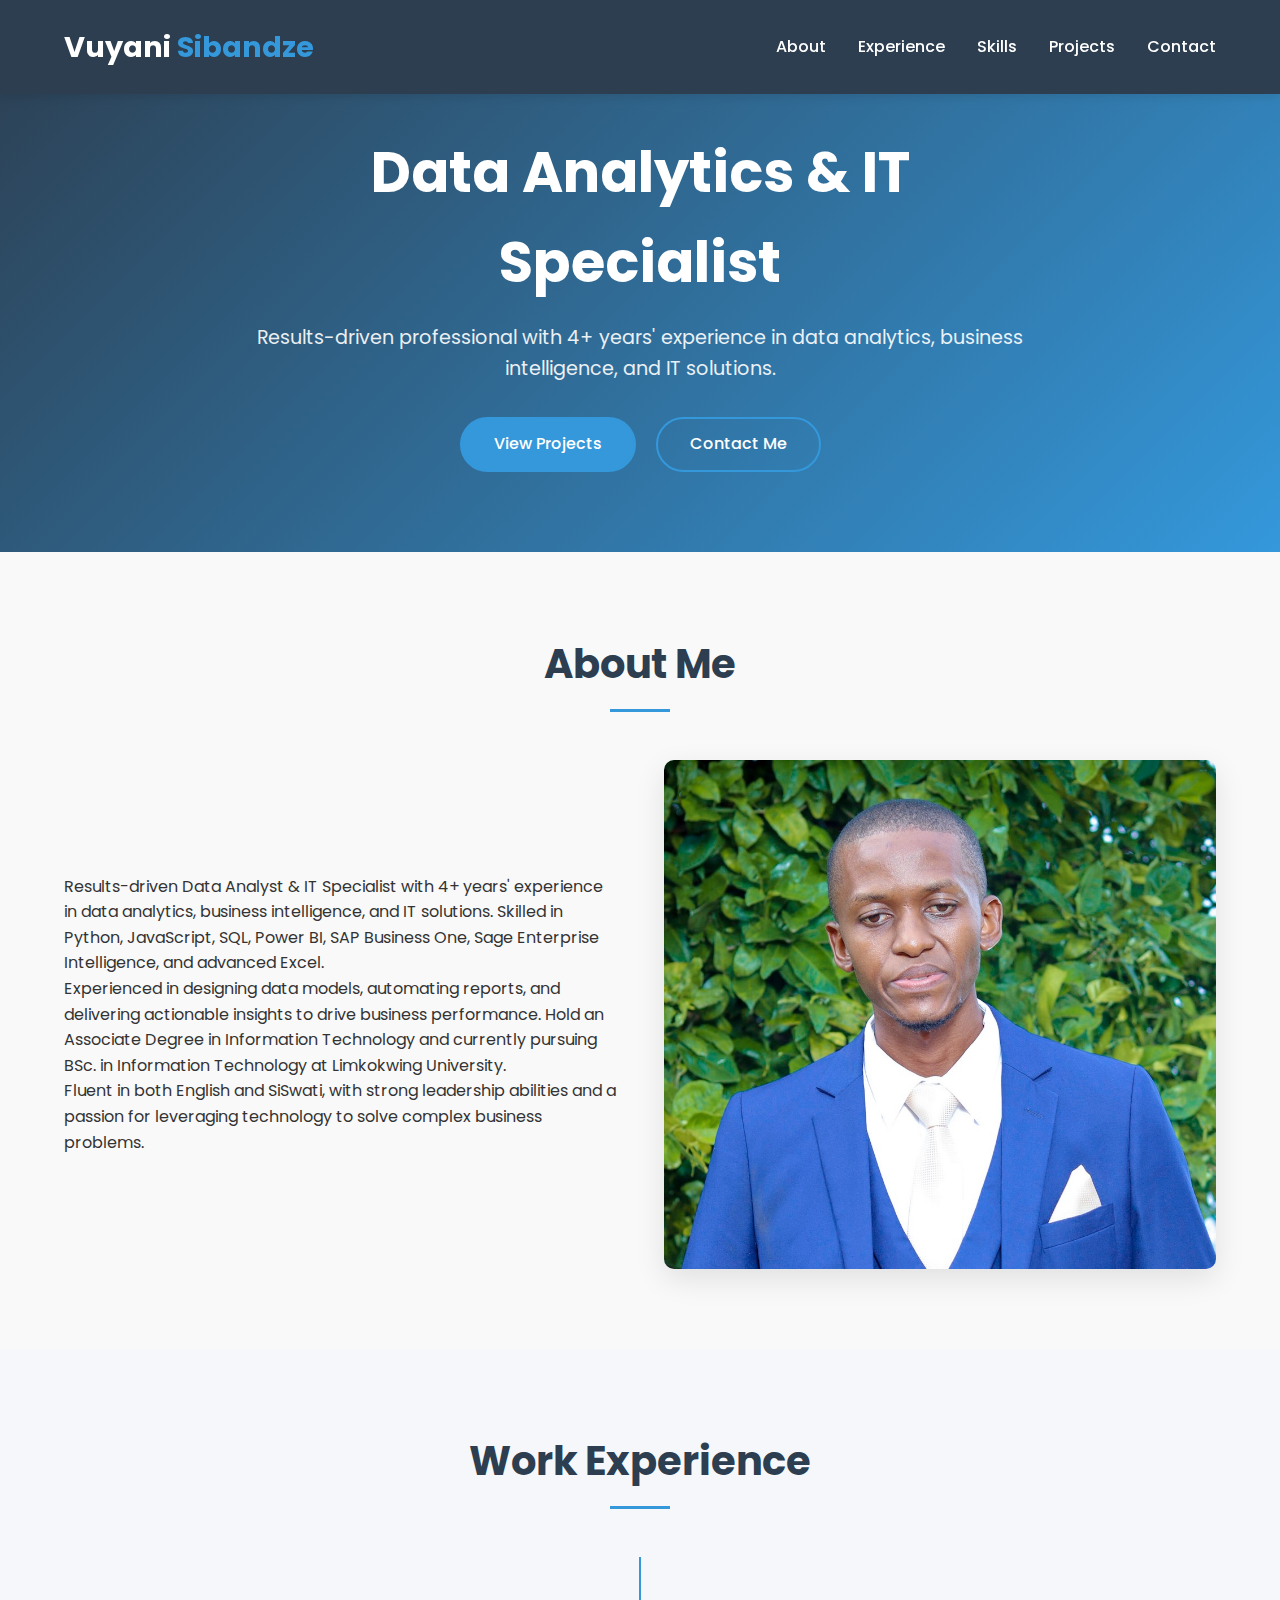
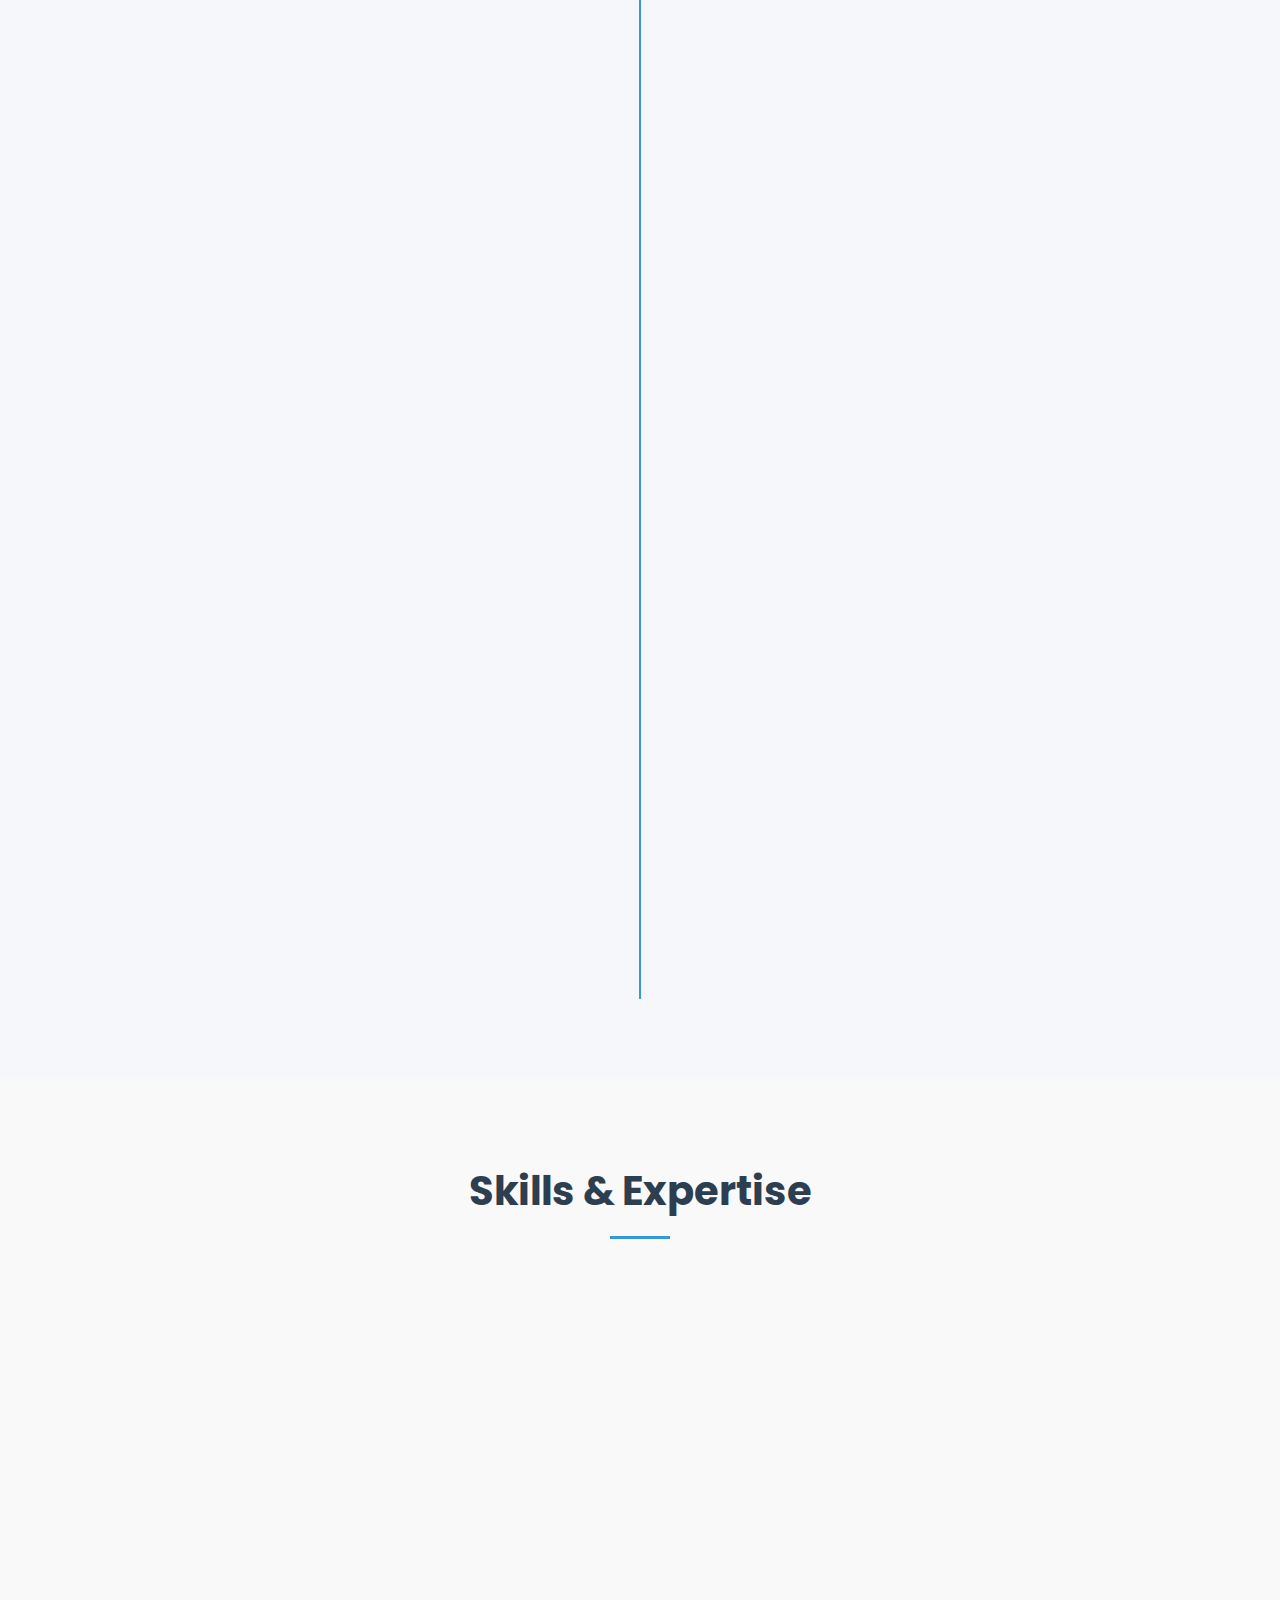
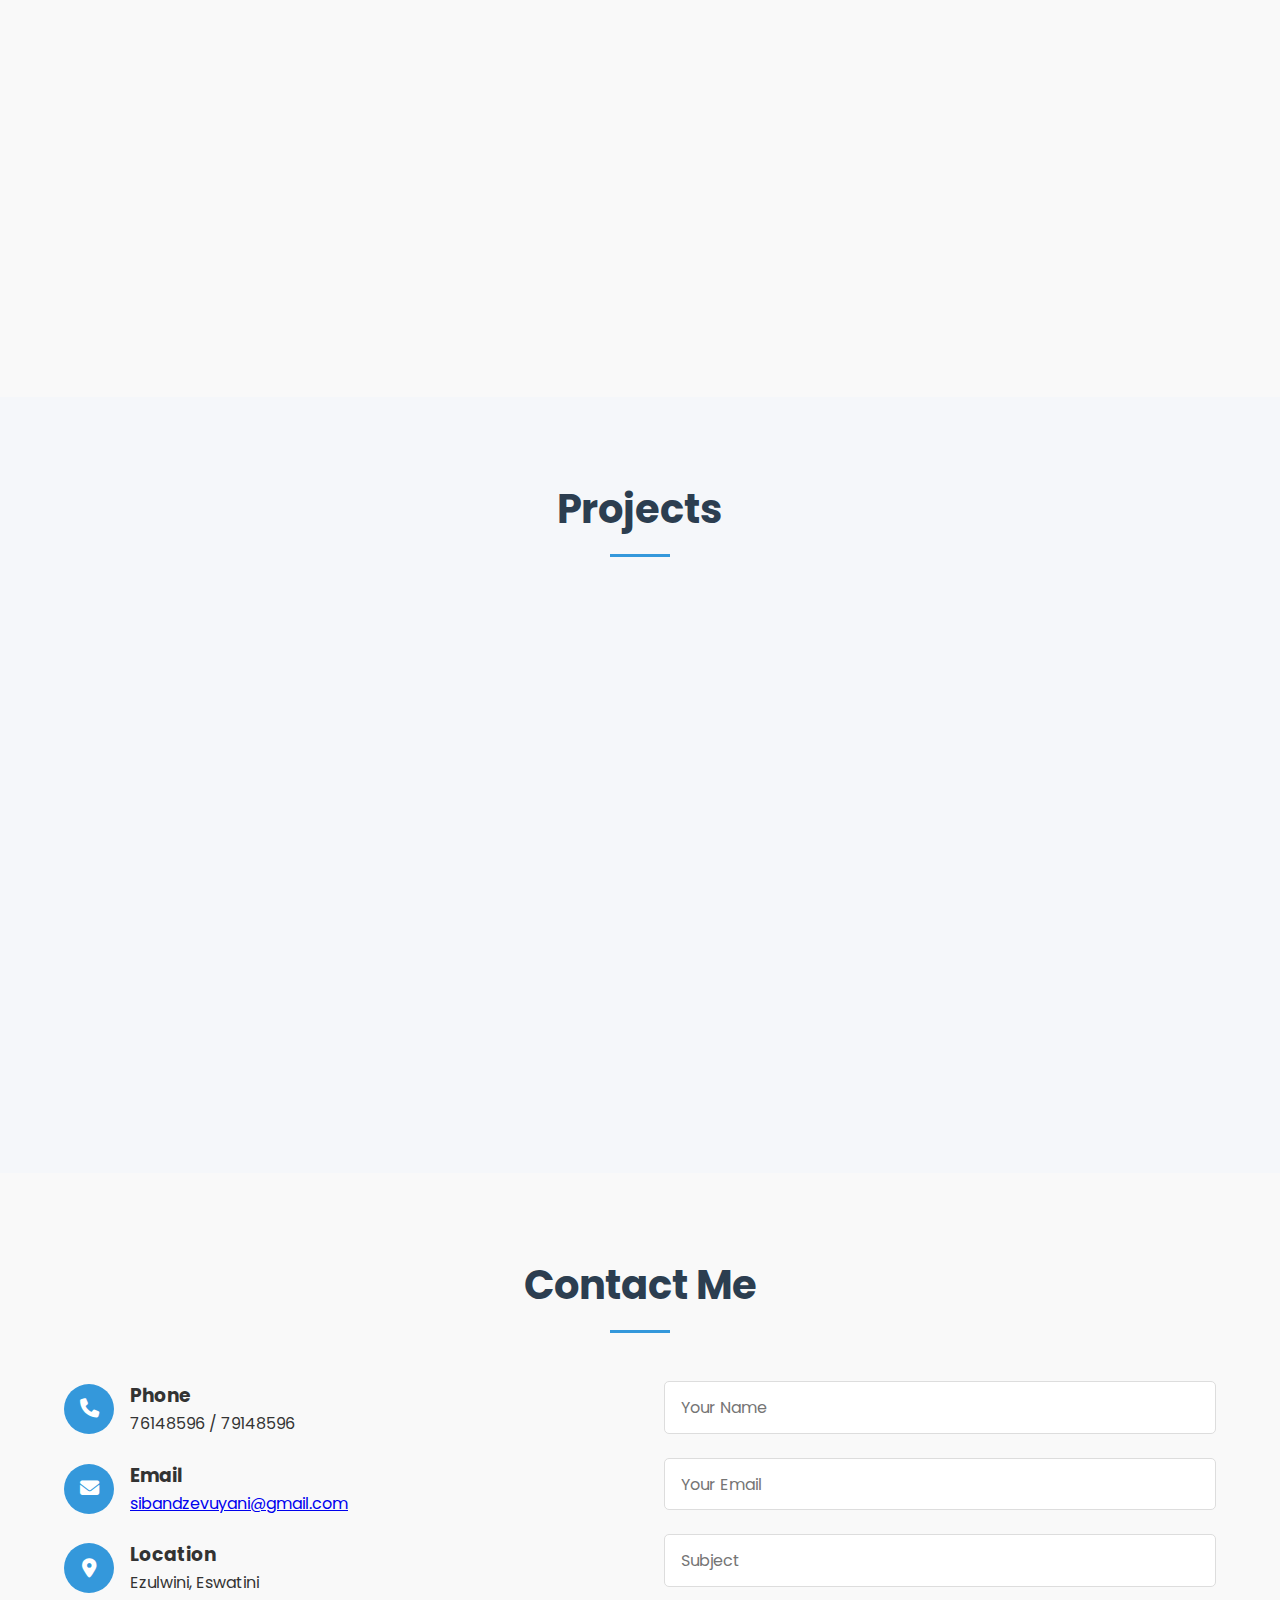
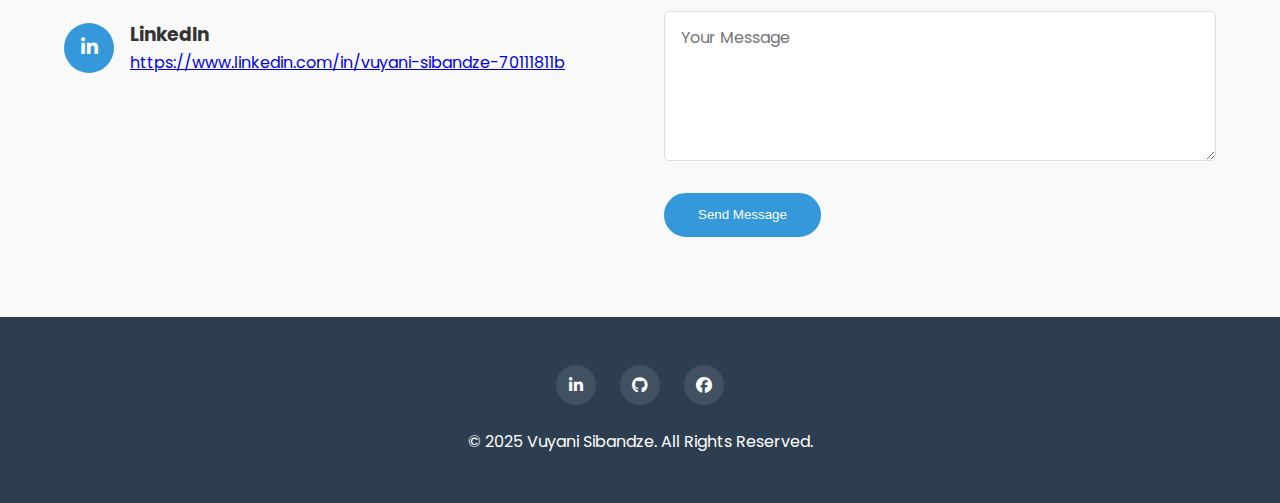
<file: index.html>
<!DOCTYPE html>
<html lang="en">
<head>
    <meta charset="UTF-8">
    <meta name="viewport" content="width=device-width, initial-scale=1.0">
    <title>Vuyani Sibandze - Data Analytics & IT Specialist Portfolio</title>
    <link href="https://fonts.googleapis.com/css2?family=Poppins:wght@300;400;500;600;700&display=swap" rel="stylesheet">
    <link rel="stylesheet" href="https://cdnjs.cloudflare.com/ajax/libs/font-awesome/6.4.0/css/all.min.css">
    <style>
        :root {
            --primary-color: #3498db;
            --secondary-color: #2c3e50;
            --accent-color: #e74c3c;
            --light-color: #ecf0f1;
            --dark-color: #2c3e50;
            --text-color: #333;
            --transition: all 0.3s ease;
        }
        
        * {
            margin: 0;
            padding: 0;
            box-sizing: border-box;
        }
        
        body {
            font-family: 'Poppins', sans-serif;
            line-height: 1.6;
            color: var(--text-color);
            background-color: #f9f9f9;
            scroll-behavior: smooth;
        }
        
        .container {
            width: 90%;
            max-width: 1200px;
            margin: 0 auto;
        }
        
        /* Header & Navigation */
        header {
            background-color: var(--secondary-color);
            color: white;
            position: fixed;
            width: 100%;
            top: 0;
            z-index: 1000;
            box-shadow: 0 2px 10px rgba(0, 0, 0, 0.1);
        }
        
        nav {
            display: flex;
            justify-content: space-between;
            align-items: center;
            padding: 1.5rem 0;
        }
        
        .logo {
            font-size: 1.8rem;
            font-weight: 700;
            color: white;
        }
        
        .logo span {
            color: var(--primary-color);
        }
        
        .nav-links {
            display: flex;
            list-style: none;
        }
        
        .nav-links li {
            margin-left: 2rem;
        }
        
        .nav-links a {
            color: white;
            text-decoration: none;
            font-weight: 500;
            transition: var(--transition);
            padding: 0.5rem 0;
            position: relative;
        }
        
        .nav-links a:after {
            content: '';
            position: absolute;
            width: 0;
            height: 2px;
            bottom: 0;
            left: 0;
            background-color: var(--primary-color);
            transition: var(--transition);
        }
        
        .nav-links a:hover:after {
            width: 100%;
        }
        
        .burger {
            display: none;
            cursor: pointer;
        }
        
        .burger div {
            width: 25px;
            height: 3px;
            background-color: white;
            margin: 5px;
            transition: var(--transition);
        }
        
        /* Hero Section */
        .hero {
            padding: 8rem 0 5rem;
            background: linear-gradient(135deg, var(--secondary-color) 0%, var(--primary-color) 100%);
            color: white;
            text-align: center;
        }
        
        .hero-content {
            max-width: 800px;
            margin: 0 auto;
        }
        
        .hero h1 {
            font-size: 3.5rem;
            margin-bottom: 1rem;
        }
        
        .hero p {
            font-size: 1.2rem;
            margin-bottom: 2rem;
            opacity: 0.9;
        }
        
        .btn {
            display: inline-block;
            background-color: var(--primary-color);
            color: white;
            padding: 0.8rem 2rem;
            border-radius: 50px;
            text-decoration: none;
            font-weight: 500;
            transition: var(--transition);
            border: 2px solid var(--primary-color);
        }
        
        .btn:hover {
            background-color: transparent;
            transform: translateY(-3px);
            box-shadow: 0 10px 20px rgba(0, 0, 0, 0.1);
        }
        
        .btn-outline {
            background-color: transparent;
            margin-left: 1rem;
        }
        
        .btn-outline:hover {
            background-color: var(--primary-color);
        }
        
        /* Sections */
        section {
            padding: 5rem 0;
        }
        
        .section-title {
            text-align: center;
            margin-bottom: 3rem;
        }
        
        .section-title h2 {
            font-size: 2.5rem;
            color: var(--secondary-color);
            position: relative;
            display: inline-block;
            padding-bottom: 1rem;
        }
        
        .section-title h2:after {
            content: '';
            position: absolute;
            width: 60px;
            height: 3px;
            background-color: var(--primary-color);
            bottom: 0;
            left: 50%;
            transform: translateX(-50%);
        }
        
        /* About Section */
        .about-content {
            display: flex;
            align-items: center;
            gap: 3rem;
        }
        
        .about-text {
            flex: 1;
        }
        
        .about-image {
            flex: 1;
            border-radius: 10px;
            overflow: hidden;
            box-shadow: 0 10px 30px rgba(0, 0, 0, 0.1);
        }
        
        .about-image img {
            width: 100%;
            height: auto;
            display: block;
            transition: var(--transition);
        }
        
        .about-image:hover img {
            transform: scale(1.05);
        }
        
        /* Experience Section */
        .timeline {
            position: relative;
            max-width: 800px;
            margin: 0 auto;
        }
        
        .timeline:before {
            content: '';
            position: absolute;
            left: 50%;
            width: 2px;
            height: 100%;
            background-color: var(--primary-color);
            transform: translateX(-50%);
        }
        
        .timeline-item {
            width: 50%;
            padding: 20px 40px;
            position: relative;
        }
        
        .timeline-item:nth-child(odd) {
            left: 0;
        }
        
        .timeline-item:nth-child(even) {
            left: 50%;
        }
        
        .timeline-content {
            background-color: white;
            padding: 20px;
            border-radius: 5px;
            box-shadow: 0 5px 15px rgba(0, 0, 0, 0.1);
            position: relative;
        }
        
        .timeline-content:after {
            content: '';
            position: absolute;
            width: 20px;
            height: 20px;
            background-color: white;
            top: 10px;
            transform: rotate(45deg);
        }
        
        .timeline-item:nth-child(odd) .timeline-content:after {
            right: -10px;
        }
        
        .timeline-item:nth-child(even) .timeline-content:after {
            left: -10px;
        }
        
        .timeline-date {
            font-weight: 600;
            color: var(--primary-color);
            margin-bottom: 5px;
        }
        
        .timeline-title {
            font-size: 1.2rem;
            margin-bottom: 10px;
        }
        
        /* Skills Section */
        .skills-container {
            display: grid;
            grid-template-columns: repeat(auto-fill, minmax(300px, 1fr));
            gap: 2rem;
        }
        
        .skill-category {
            background-color: white;
            padding: 2rem;
            border-radius: 10px;
            box-shadow: 0 5px 15px rgba(0, 0, 0, 0.05);
            transition: var(--transition);
        }
        
        .skill-category:hover {
            transform: translateY(-5px);
            box-shadow: 0 10px 25px rgba(0, 0, 0, 0.1);
        }
        
        .skill-category h3 {
            color: var(--secondary-color);
            margin-bottom: 1.5rem;
            position: relative;
            padding-bottom: 0.5rem;
        }
        
        .skill-category h3:after {
            content: '';
            position: absolute;
            width: 40px;
            height: 2px;
            background-color: var(--primary-color);
            bottom: 0;
            left: 0;
        }
        
        .skill-list {
            list-style: none;
        }
        
        .skill-list li {
            margin-bottom: 0.8rem;
            display: flex;
            align-items: center;
        }
        
        .skill-list li:before {
            content: '▹';
            color: var(--primary-color);
            margin-right: 10px;
        }
        
        /* Projects Section */
        .projects-grid {
            display: grid;
            grid-template-columns: repeat(auto-fill, minmax(350px, 1fr));
            gap: 2rem;
        }
        
        .project-card {
            background-color: white;
            border-radius: 10px;
            overflow: hidden;
            box-shadow: 0 5px 15px rgba(0, 0, 0, 0.05);
            transition: var(--transition);
        }
        
        .project-card:hover {
            transform: translateY(-5px);
            box-shadow: 0 10px 25px rgba(0, 0, 0, 0.1);
        }
        
        .project-image {
            height: 200px;
            overflow: hidden;
        }
        
        .project-image img {
            width: 100%;
            height: 100%;
            object-fit: cover;
            transition: var(--transition);
        }
        
        .project-card:hover .project-image img {
            transform: scale(1.05);
        }
        
        .project-info {
            padding: 1.5rem;
        }
        
        .project-info h3 {
            margin-bottom: 0.5rem;
            color: var(--secondary-color);
        }
        
        .project-info p {
            color: #666;
            margin-bottom: 1rem;
        }
        
        .project-tags {
            display: flex;
            flex-wrap: wrap;
            gap: 0.5rem;
            margin-bottom: 1rem;
        }
        
        .project-tag {
            background-color: var(--light-color);
            color: var(--secondary-color);
            padding: 0.3rem 0.8rem;
            border-radius: 20px;
            font-size: 0.8rem;
        }
        
        /* Contact Section */
        .contact-content {
            display: flex;
            gap: 3rem;
        }
        
        .contact-info {
            flex: 1;
        }
        
        .contact-info-item {
            display: flex;
            align-items: center;
            margin-bottom: 1.5rem;
        }
        
        .contact-icon {
            width: 50px;
            height: 50px;
            background-color: var(--primary-color);
            border-radius: 50%;
            display: flex;
            align-items: center;
            justify-content: center;
            margin-right: 1rem;
            color: white;
            font-size: 1.2rem;
        }
        
        .contact-form {
            flex: 1;
        }
        
        .form-group {
            margin-bottom: 1.5rem;
        }
        
        .form-control {
            width: 100%;
            padding: 0.8rem 1rem;
            border: 1px solid #ddd;
            border-radius: 5px;
            font-family: inherit;
            font-size: 1rem;
        }
        
        textarea.form-control {
            min-height: 150px;
            resize: vertical;
        }
        
        /* Footer */
        footer {
            background-color: var(--secondary-color);
            color: white;
            padding: 3rem 0;
            text-align: center;
        }
        
        .social-links {
            display: flex;
            justify-content: center;
            gap: 1.5rem;
            margin-bottom: 1.5rem;
        }
        
        .social-link {
            width: 40px;
            height: 40px;
            border-radius: 50%;
            background-color: rgba(255, 255, 255, 0.1);
            display: flex;
            align-items: center;
            justify-content: center;
            color: white;
            text-decoration: none;
            transition: var(--transition);
        }
        
        .social-link:hover {
            background-color: var(--primary-color);
            transform: translateY(-3px);
        }
        
        /* Responsive Design */
        @media screen and (max-width: 768px) {
            .nav-links {
                position: absolute;
                right: 0;
                height: 100vh;
                top: 0;
                background-color: var(--secondary-color);
                display: flex;
                flex-direction: column;
                align-items: center;
                justify-content: center;
                width: 70%;
                transform: translateX(100%);
                transition: var(--transition);
                z-index: 100;
            }
            
            .nav-links.active {
                transform: translateX(0%);
            }
            
            .nav-links li {
                margin: 1.5rem 0;
            }
            
            .burger {
                display: block;
                z-index: 101;
            }
            
            .burger.active div:nth-child(1) {
                transform: rotate(-45deg) translate(-5px, 6px);
            }
            
            .burger.active div:nth-child(2) {
                opacity: 0;
            }
            
            .burger.active div:nth-child(3) {
                transform: rotate(45deg) translate(-5px, -6px);
            }
            
            .hero h1 {
                font-size: 2.5rem;
            }
            
            .about-content {
                flex-direction: column;
            }
            
            .timeline:before {
                left: 20px;
            }
            
            .timeline-item {
                width: 100%;
                padding-left: 60px;
                padding-right: 20px;
                left: 0 !important;
            }
            
            .timeline-content:after {
                left: -10px !important;
                right: auto !important;
            }
            
            .contact-content {
                flex-direction: column;
            }
        }
    </style>
</head>
<body>
    <!-- Header & Navigation -->
    <header>
        <div class="container">
            <nav>
                <div class="logo">Vuyani <span>Sibandze</span></div>
                <ul class="nav-links">
                    <li><a href="#about">About</a></li>
                    <li><a href="#experience">Experience</a></li>
                    <li><a href="#skills">Skills</a></li>
                    <li><a href="#projects">Projects</a></li>
                    <li><a href="#contact">Contact</a></li>
                </ul>
                <div class="burger">
                    <div class="line1"></div>
                    <div class="line2"></div>
                    <div class="line3"></div>
                </div>
            </nav>
        </div>
    </header>

    <!-- Hero Section -->
    <section class="hero">
        <div class="container">
            <div class="hero-content">
                <h1>Data Analytics & IT Specialist</h1>
                <p>Results-driven professional with 4+ years' experience in data analytics, business intelligence, and IT solutions.</p>
                <div class="hero-buttons">
                    <a href="#projects" class="btn">View Projects</a>
                    <a href="#contact" class="btn btn-outline">Contact Me</a>
                </div>
            </div>
        </div>
    </section>

    <!-- About Section -->
    <section id="about">
        <div class="container">
            <div class="section-title">
                <h2>About Me</h2>
            </div>
            <div class="about-content">
                <div class="about-text">
                    <p>Results-driven Data Analyst & IT Specialist with 4+ years' experience in data analytics, business intelligence, and IT solutions. Skilled in Python, JavaScript, SQL, Power BI, SAP Business One, Sage Enterprise Intelligence, and advanced Excel.</p>
                    <p>Experienced in designing data models, automating reports, and delivering actionable insights to drive business performance. Hold an Associate Degree in Information Technology and currently pursuing BSc. in Information Technology at Limkokwing University.</p>
                    <p>Fluent in both English and SiSwati, with strong leadership abilities and a passion for leveraging technology to solve complex business problems.</p>
                </div>
                <div class="about-image">
                    <img src="./Pics/vps.jpg" alt="Vuyani Sibandze">
                </div>
            </div>
        </div>
    </section>

    <!-- Experience Section -->
    <section id="experience" style="background-color: #f5f7fa;">
        <div class="container">
            <div class="section-title">
                <h2>Work Experience</h2>
            </div>
            <div class="timeline">
                <div class="timeline-item">
                    <div class="timeline-content">
                        <div class="timeline-date">2023 - Present</div>
                        <h3 class="timeline-title">Analytics Supervisor</h3>
                        <h4>Logico Unlimited</h4>
                        <p>Lead analytics team to develop business insights and performance dashboards. Ensure data accuracy, process compliance, and decision-support through data models and data integration. Supervise, train, and mentor analysts.</p>
                    </div>
                </div>
                <div class="timeline-item">
                    <div class="timeline-content">
                        <div class="timeline-date">2021 - 2022</div>
                        <h3 class="timeline-title">Data Analyst</h3>
                        <h4>Logico Unlimited</h4>
                        <p>Designed reports, dashboards, and KPIs for FMCG operations. Automated reporting processes and managed SEI software administration. Analyzed sales growth, gross profit, rebates, and stock performance.</p>
                    </div>
                </div>
                <div class="timeline-item">
                    <div class="timeline-content">
                        <div class="timeline-date">2018 - 2020</div>
                        <h3 class="timeline-title">IT Specialist</h3>
                        <h4>Central Statistical Office</h4>
                        <p>Developed mobile data collection tools, managed survey data, and ensured data integrity. Troubleshoot gadgets and train field officers on the use of applications.</p>
                    </div>
                </div>
            </div>
        </div>
    </section>

    <!-- Skills Section -->
    <section id="skills">
        <div class="container">
            <div class="section-title">
                <h2>Skills & Expertise</h2>
            </div>
            <div class="skills-container">
                <div class="skill-category">
                    <h3>Data Analytics</h3>
                    <ul class="skill-list">
                        <li>SQL Server</li>
                        <li>Data Modeling</li>
                        <li>Report Automation</li>
                        <li>Power BI</li>
                        <li>Microsoft Excel</li>
                    </ul>
                </div>
                <div class="skill-category">
                    <h3>Business Software</h3>
                    <ul class="skill-list">
                        <li>SAP Business One</li>
                        <li>Sage 300</li>
                        <li>Net Stock</li>
                        <li>Sage Enterprise Intelligence</li>
                    </ul>
                </div>
                <div class="skill-category">
                    <h3>Programming</h3>
                    <ul class="skill-list">
                        <li>Python</li>
                        <li>Java</li>
                        <li>JavaScript</li>
                        <li>C#</li>
                        <li>CSPro</li>
                    </ul>
                </div>
                <div class="skill-category">
                    <h3>Other Skills</h3>
                    <ul class="skill-list">
                        <li>System Analysis</li>
                        <li>Leadership</li>
                        <li>Data Integration</li>
                        <li>Mobile Data Collection</li>
                    </ul>
                </div>
            </div>
        </div>
    </section>

    <!-- Projects Section -->
    <section id="projects" style="background-color: #f5f7fa;">
        <div class="container">
            <div class="section-title">
                <h2>Projects</h2>
            </div>
            <div class="projects-grid">
                <div class="project-card">
                    <div class="project-image">
                        <img src="./Project/Manifest.png" alt="Manifest and POD Tracking Dashboard">
                    </div>
                    <div class="project-info">
                        <h3>Manifest and POD Tracking</h3>
                        <p>Invoice tracking dashboard that provides real-time insights into delivery status, outstanding PODs, and aging invoices.</p>
                        <div class="project-tags">
                            <span class="project-tag">Data Visualization</span>
                            <span class="project-tag">Dashboard</span>
                            <span class="project-tag">Logistics</span>
                        </div>
                    </div>
                </div>
                <div class="project-card">
                    <div class="project-image">
                        <img src="./Project/Order Tracker.png" alt="Order Tracker Dashboard">
                    </div>
                    <div class="project-info">
                        <h3>Order Tracker System</h3>
                        <p>Key accounts dashboard providing overview of completed orders, pending approvals, pricing issues, and delivery status.</p>
                        <div class="project-tags">
                            <span class="project-tag">Order Management</span>
                            <span class="project-tag">Performance Metrics</span>
                            <span class="project-tag">Sales Analytics</span>
                        </div>
                    </div>
                </div>
                <div class="project-card">
                    <div class="project-image">
                        <img src="./Project/inventory.png" alt="Inventory Management System">
                    </div>
                    <div class="project-info">
                        <h3>Inventory Management</h3>
                        <p>Comprehensive inventory tracking system with item details, stock levels, pricing information, and location management.</p>
                        <div class="project-tags">
                            <span class="project-tag">Inventory</span>
                            <span class="project-tag">Cost Analysis</span>
                            <span class="project-tag">Stock Management</span>
                        </div>
                    </div>
                </div>
            </div>
        </div>
    </section>

    <!-- Contact Section -->
    <section id="contact">
        <div class="container">
            <div class="section-title">
                <h2>Contact Me</h2>
            </div>
            <div class="contact-content">
                <div class="contact-info">
                    <div class="contact-info-item">
                        <div class="contact-icon">
                            <i class="fas fa-phone"></i>
                        </div>
                        <div>
                            <h3>Phone</h3>
                            <p>76148596 / 79148596</p>
                        </div>
                    </div>
                    <div class="contact-info-item">
                        <div class="contact-icon">
                            <i class="fas fa-envelope"></i>
                        </div>
                        <div>
                            <h3>Email</h3>
                            <p><a href="mailto:sibandzevuyani@gmail.com">sibandzevuyani@gmail.com</a></p>
                        </div>
                    </div>
                    <div class="contact-info-item">
                        <div class="contact-icon">
                            <i class="fas fa-map-marker-alt"></i>
                        </div>
                        <div>
                            <h3>Location</h3>
                            <p>Ezulwini, Eswatini</p>
                        </div>
                    </div>
                    <div class="contact-info-item">
                        <div class="contact-icon">
                            <i class="fab fa-linkedin-in"></i>
                        </div>
                        <div>
                            <h3>LinkedIn</h3>
                            <p><a href = "https://www.linkedin.com/in/vuyani-sibandze-70111811b">https://www.linkedin.com/in/vuyani-sibandze-70111811b</a></p>
                        </div>
                    </div>
                </div>
                <div class="contact-form">
                    <form id="contactForm">
                        <div class="form-group">
                            <input type="text" class="form-control" placeholder="Your Name" required>
                        </div>
                        <div class="form-group">
                            <input type="email" class="form-control" placeholder="Your Email" required>
                        </div>
                        <div class="form-group">
                            <input type="text" class="form-control" placeholder="Subject">
                        </div>
                        <div class="form-group">
                            <textarea class="form-control" placeholder="Your Message" required></textarea>
                        </div>
                        <button type="submit" class="btn">Send Message</button>
                    </form>
                </div>
            </div>
        </div>
    </section>

    <!-- Footer -->
    <footer>
        <div class="container">
            <div class="social-links">
                <a href="linkedin.com/in/vuyani-sibandze-70111811b" class="social-link"><i class="fab fa-linkedin-in"></i></a>
                <a href="https://vuyanisibandze.github.io/Vuyani-Sibandze/" class="social-link"><i class="fab fa-github"></i></a>
                <a href="#" class="social-link"><i class="fab fa-facebook"></i></a>
            </div>
            <p>&copy; 2025 Vuyani Sibandze. All Rights Reserved.</p>
        </div>
    </footer>

    <!-- jQuery -->
    <script src="https://code.jquery.com/jquery-3.6.0.min.js"></script>
    <script>
        $(document).ready(function() {
            // Navigation toggle
            $('.burger').click(function() {
                $('.nav-links').toggleClass('active');
                $('.burger').toggleClass('active');
            });
            
            // Smooth scrolling for navigation links
            $('a[href*="#"]').on('click', function(e) {
                e.preventDefault();
                
                $('html, body').animate(
                    {
                        scrollTop: $($(this).attr('href')).offset().top - 80,
                    },
                    500,
                    'linear'
                );
                
                // Close mobile menu when a link is clicked
                if ($('.nav-links').hasClass('active')) {
                    $('.nav-links').removeClass('active');
                    $('.burger').removeClass('active');
                }
            });
            
            // Form submission
            $('#contactForm').on('submit', function(e) {
                e.preventDefault();
                alert('Thank you for your message! I will get back to you soon.');
                this.reset();
            });
            
            // Add animation to elements when scrolling
            $(window).scroll(function() {
                $('.skill-category, .project-card, .timeline-content').each(function() {
                    var position = $(this).offset().top;
                    var scrollPosition = $(window).scrollTop() + $(window).height();
                    
                    if (position < scrollPosition - 50) {
                        $(this).css('opacity', '1').css('transform', 'translateY(0)');
                    }
                });
            });
            
            // Initialize element opacity and position
            $('.skill-category, .project-card, .timeline-content').css({
                'opacity': '0',
                'transform': 'translateY(20px)',
                'transition': 'opacity 0.5s ease, transform 0.5s ease'
            });
            
            // Trigger scroll once to check initial positions
            $(window).scroll();
        });
    </script>
</body>
</html>
</file>
